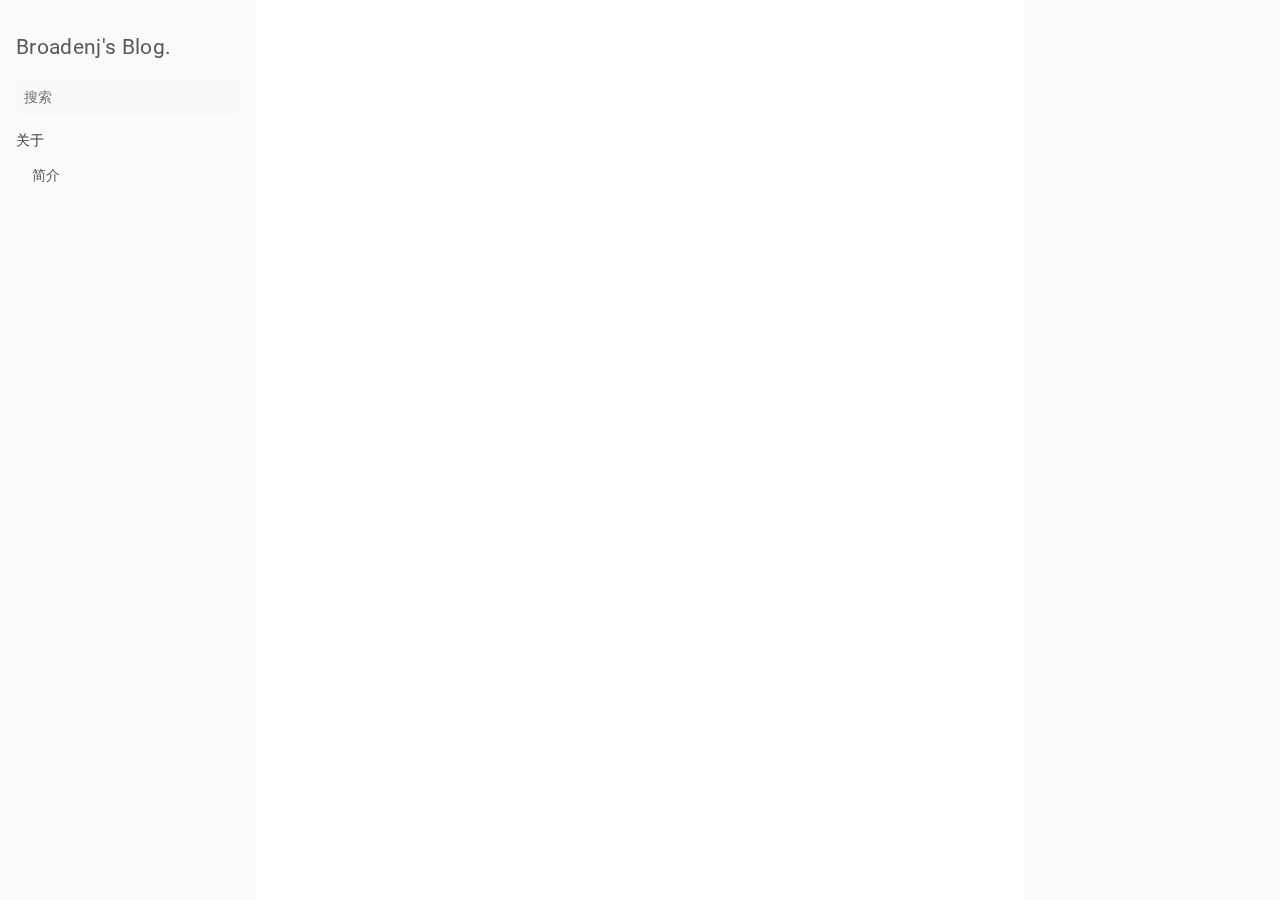
<file: index.html>
<!DOCTYPE html>
<html lang="cn" dir="ltr">
<head>
	<meta name="generator" content="Hugo 0.90.0" />
  <meta charset="UTF-8">
<meta name="viewport" content="width=device-width, initial-scale=1.0">
<meta name="description" content="">
<meta name="theme-color" content="#FFFFFF"><meta property="og:title" content="Broadenj&#39;s Blog." />
<meta property="og:description" content="" />
<meta property="og:type" content="website" />
<meta property="og:url" content="https://broadenj.github.io/" />

<title>Broadenj&#39;s Blog. | Broadenj&#39;s Blog.</title>
<link rel="manifest" href="./manifest.json">
<link rel="icon" href="./favicon.png" type="image/x-icon">
<link rel="stylesheet" href="./book.min.02a000336e14669e9bd560b6c71119d0879f998fb6299820d4f9c93bbc46b116.css" integrity="sha256-AqAAM24UZp6b1WC2xxEZ0IefmY&#43;2KZgg1PnJO7xGsRY=" crossorigin="anonymous">
  <script defer src="./flexsearch.min.js"></script>
  <script defer src="./cn.search.min.26abe7210c4d3086562ec93a508cb23fa2c78a04f73030a35c70213bdc63f5f6.js" integrity="sha256-JqvnIQxNMIZWLsk6UIyyP6LHigT3MDCjXHAhO9xj9fY=" crossorigin="anonymous"></script>
<link rel="alternate" type="application/rss+xml" href="https://broadenj.github.io/index.xml" title="Broadenj's Blog." />
<!--
Made with Book Theme
https://github.com/alex-shpak/hugo-book
-->
  
</head>
<body dir="ltr">
  <input type="checkbox" class="hidden toggle" id="menu-control" />
  <input type="checkbox" class="hidden toggle" id="toc-control" />
  <main class="container flex">
    <aside class="book-menu">
      <div class="book-menu-content">
        
  <nav>
<h2 class="book-brand">
  <a href="./"><span>Broadenj&#39;s Blog.</span>
  </a>
</h2>


<div class="book-search">
  <input type="text" id="book-search-input" placeholder="搜索" aria-label="搜索" maxlength="64" data-hotkeys="s/" />
  <div class="book-search-spinner hidden"></div>
  <ul id="book-search-results"></ul>
</div>











  



  
  <ul>
    
      
        <li>
          
  
  

  
    <span>关于</span>
  

          
  <ul>
    
      
        <li>
          
  
  

  
    <a href="./about/introduction/" class="">简介</a>
  

        </li>
      
    
  </ul>

        </li>
      
    
  </ul>















</nav>




  <script>(function(){var a=document.querySelector("aside .book-menu-content");addEventListener("beforeunload",function(b){localStorage.setItem("menu.scrollTop",a.scrollTop)}),a.scrollTop=localStorage.getItem("menu.scrollTop")})()</script>


 
      </div>
    </aside>

    <div class="book-page">
      <header class="book-header">
        
  <div class="flex align-center justify-between">
  <label for="menu-control">
    <img src="./svg/menu.svg" class="book-icon" alt="Menu" />
  </label>

  <strong>Broadenj&#39;s Blog.</strong>

  <label for="toc-control">
    
    <img src="./svg/toc.svg" class="book-icon" alt="Table of Contents" />
    
  </label>
</div>


  
  <aside class="hidden clearfix">
    
  




  </aside>
  
 
      </header>

      
      
  <article class="markdown"></article>
 
      

      <footer class="book-footer">
        
  <div class="flex flex-wrap justify-between">





</div>

 
        









      </footer>

      
  
 

      <label for="menu-control" class="hidden book-menu-overlay"></label>
    </div>

    
    <aside class="book-toc">
      <div class="book-toc-content">
        
  



 
      </div>
    </aside>
    
  </main>

  
</body>
</html>
</file>
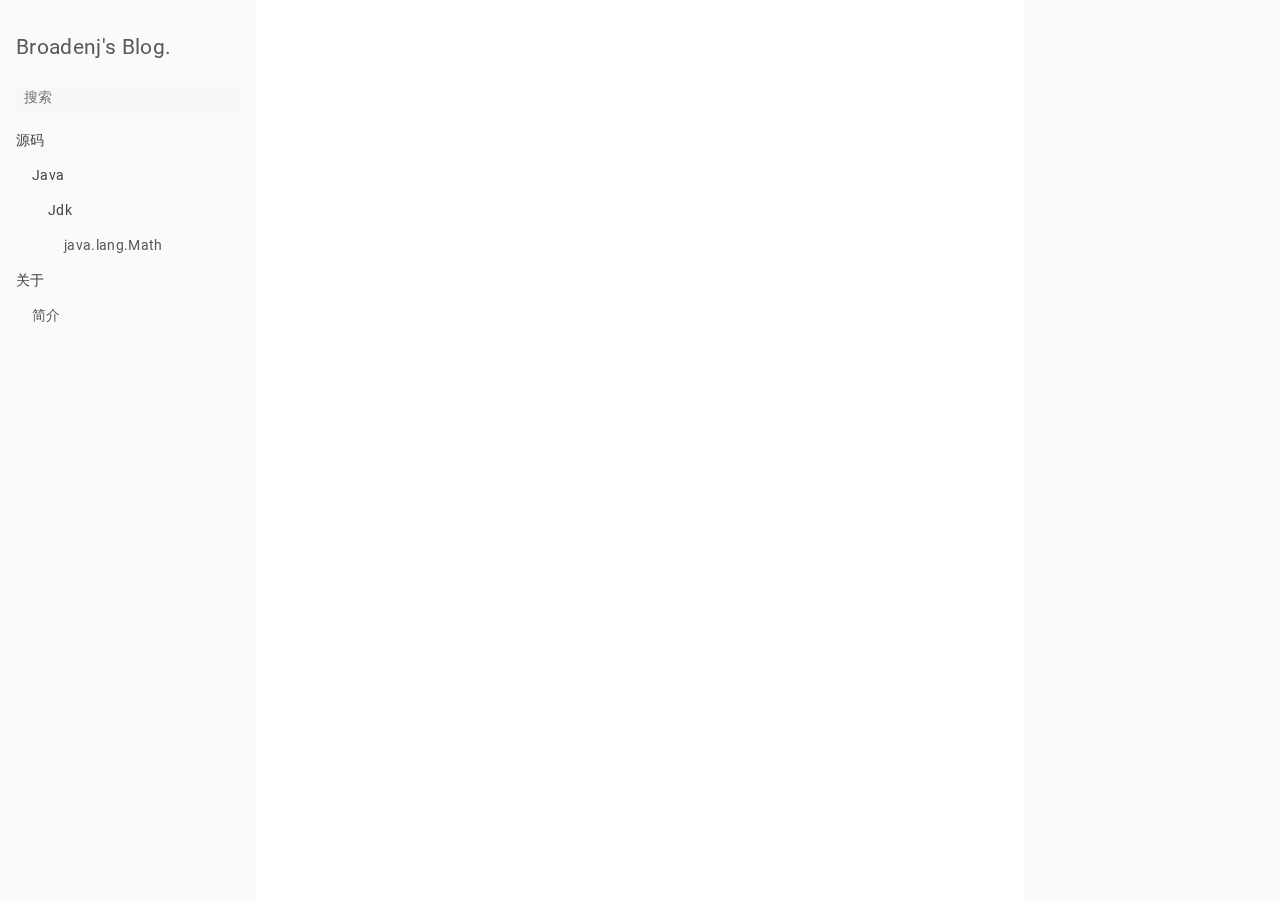
<file: about/index.html>
<!DOCTYPE html>
<html lang="cn" dir="ltr">
<head>
  <meta charset="UTF-8">
<meta name="viewport" content="width=device-width, initial-scale=1.0">
<meta name="description" content="">
<meta name="theme-color" content="#FFFFFF"><meta property="og:title" content="关于" />
<meta property="og:description" content="" />
<meta property="og:type" content="website" />
<meta property="og:url" content="https://broadenj.github.io/about/" />

<title>关于 | Broadenj&#39;s Blog.</title>
<link rel="manifest" href="../manifest.json">
<link rel="icon" href="../favicon.png" type="image/x-icon">
<link rel="stylesheet" href="../book.min.02a000336e14669e9bd560b6c71119d0879f998fb6299820d4f9c93bbc46b116.css" integrity="sha256-AqAAM24UZp6b1WC2xxEZ0IefmY&#43;2KZgg1PnJO7xGsRY=" crossorigin="anonymous">
  <script defer src="../flexsearch.min.js"></script>
  <script defer src="../cn.search.min.11ac73bfee61e776568fea0f0f67861167bb16ba1603fa6e4a3cca381dc98852.js" integrity="sha256-Eaxzv&#43;5h53ZWj&#43;oPD2eGEWe7FroWA/puSjzKOB3JiFI=" crossorigin="anonymous"></script>
<link rel="alternate" type="application/rss+xml" href="https://broadenj.github.io/about/index.xml" title="Broadenj's Blog." />
<!--
Made with Book Theme
https://github.com/alex-shpak/hugo-book
-->
  
</head>
<body dir="ltr">
  <input type="checkbox" class="hidden toggle" id="menu-control" />
  <input type="checkbox" class="hidden toggle" id="toc-control" />
  <main class="container flex">
    <aside class="book-menu">
      <div class="book-menu-content">
        
  <nav>
<h2 class="book-brand">
  <a href="../"><span>Broadenj&#39;s Blog.</span>
  </a>
</h2>


<div class="book-search">
  <input type="text" id="book-search-input" placeholder="搜索" aria-label="搜索" maxlength="64" data-hotkeys="s/" />
  <div class="book-search-spinner hidden"></div>
  <ul id="book-search-results"></ul>
</div>











  



  
  <ul>
    
      
        <li>
          
  
  

  
    <span>源码</span>
  

          
  <ul>
    
      
        <li>
          
  
  

  
    <span>Java</span>
  

          
  <ul>
    
      
        <li>
          
  
  

  
    <span>Jdk</span>
  

          
  <ul>
    
      
        <li>
          
  
  

  
    <a href="../src/java/jdk/Math/" class="">java.lang.Math</a>
  

        </li>
      
    
  </ul>

        </li>
      
    
  </ul>

        </li>
      
    
  </ul>

        </li>
      
    
      
        <li>
          
  
  

  
    <span>关于</span>
  

          
  <ul>
    
      
        <li>
          
  
  

  
    <a href="../about/introduction/" class="">简介</a>
  

        </li>
      
    
  </ul>

        </li>
      
    
  </ul>















</nav>




  <script>(function(){var a=document.querySelector("aside .book-menu-content");addEventListener("beforeunload",function(b){localStorage.setItem("menu.scrollTop",a.scrollTop)}),a.scrollTop=localStorage.getItem("menu.scrollTop")})()</script>


 
      </div>
    </aside>

    <div class="book-page">
      <header class="book-header">
        
  <div class="flex align-center justify-between">
  <label for="menu-control">
    <img src="../svg/menu.svg" class="book-icon" alt="Menu" />
  </label>

  <strong>关于</strong>

  <label for="toc-control">
    
    <img src="../svg/toc.svg" class="book-icon" alt="Table of Contents" />
    
  </label>
</div>


  
  <aside class="hidden clearfix">
    
  
<nav id="TableOfContents"></nav>



  </aside>
  
 
      </header>

      
      
  <article class="markdown"></article>
 
      

      <footer class="book-footer">
        
  <div class="flex flex-wrap justify-between">





</div>

 
        









      </footer>

      
  
 

      <label for="menu-control" class="hidden book-menu-overlay"></label>
    </div>

    
    <aside class="book-toc">
      <div class="book-toc-content">
        
  
<nav id="TableOfContents"></nav>


 
      </div>
    </aside>
    
  </main>

  
</body>
</html>
</file>
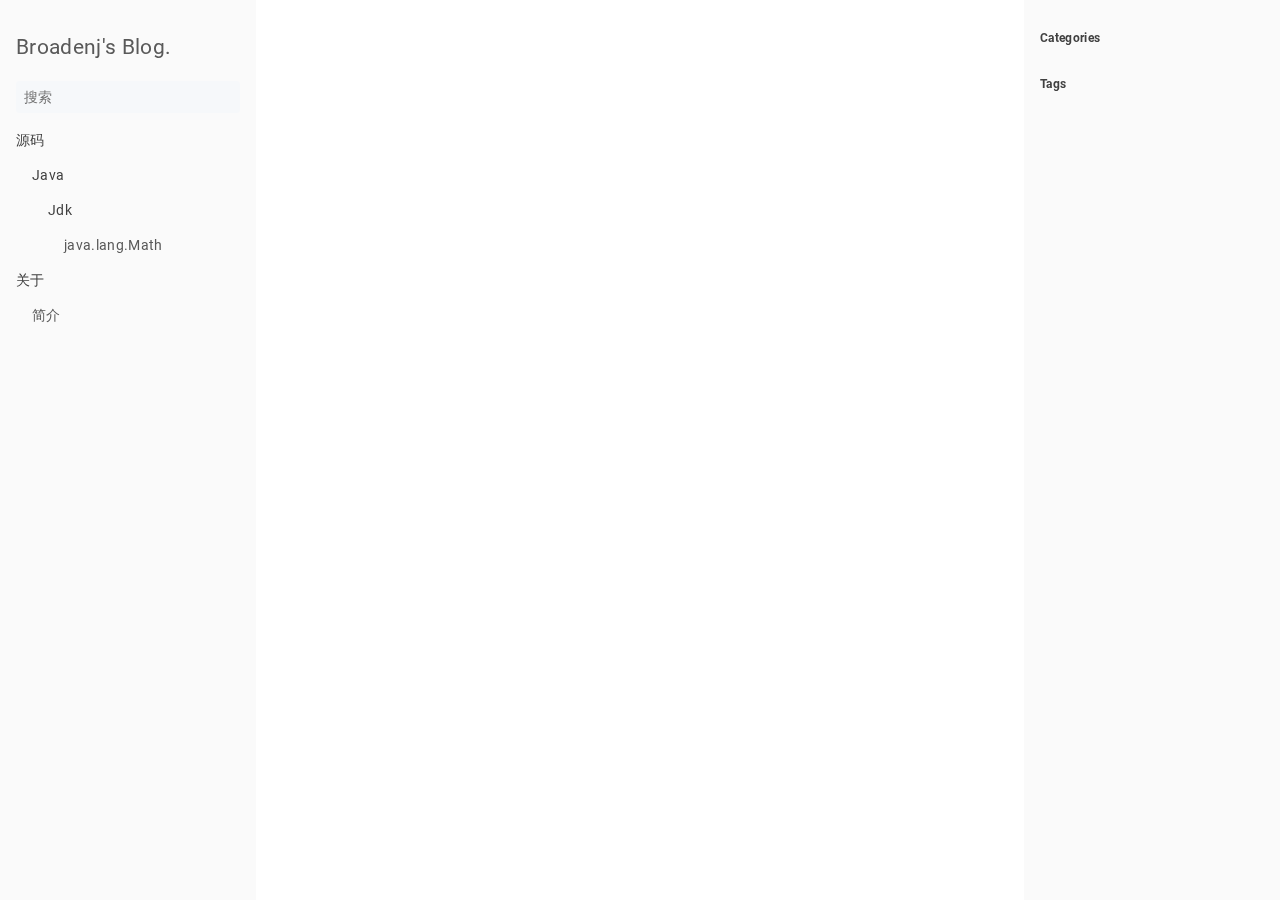
<file: categories/index.html>
<!DOCTYPE html>
<html lang="cn" dir="ltr">
<head>
  <meta charset="UTF-8">
<meta name="viewport" content="width=device-width, initial-scale=1.0">
<meta name="description" content="">
<meta name="theme-color" content="#FFFFFF"><meta property="og:title" content="Categories" />
<meta property="og:description" content="" />
<meta property="og:type" content="website" />
<meta property="og:url" content="https://broadenj.github.io/categories/" />

<title>Categories | Broadenj&#39;s Blog.</title>
<link rel="manifest" href="../manifest.json">
<link rel="icon" href="../favicon.png" type="image/x-icon">
<link rel="stylesheet" href="../book.min.02a000336e14669e9bd560b6c71119d0879f998fb6299820d4f9c93bbc46b116.css" integrity="sha256-AqAAM24UZp6b1WC2xxEZ0IefmY&#43;2KZgg1PnJO7xGsRY=" crossorigin="anonymous">
  <script defer src="../flexsearch.min.js"></script>
  <script defer src="../cn.search.min.11ac73bfee61e776568fea0f0f67861167bb16ba1603fa6e4a3cca381dc98852.js" integrity="sha256-Eaxzv&#43;5h53ZWj&#43;oPD2eGEWe7FroWA/puSjzKOB3JiFI=" crossorigin="anonymous"></script>
<link rel="alternate" type="application/rss+xml" href="https://broadenj.github.io/categories/index.xml" title="Broadenj's Blog." />
<!--
Made with Book Theme
https://github.com/alex-shpak/hugo-book
-->
  
</head>
<body dir="ltr">
  <input type="checkbox" class="hidden toggle" id="menu-control" />
  <input type="checkbox" class="hidden toggle" id="toc-control" />
  <main class="container flex">
    <aside class="book-menu">
      <div class="book-menu-content">
        
  <nav>
<h2 class="book-brand">
  <a href="../"><span>Broadenj&#39;s Blog.</span>
  </a>
</h2>


<div class="book-search">
  <input type="text" id="book-search-input" placeholder="搜索" aria-label="搜索" maxlength="64" data-hotkeys="s/" />
  <div class="book-search-spinner hidden"></div>
  <ul id="book-search-results"></ul>
</div>











  



  
  <ul>
    
      
        <li>
          
  
  

  
    <span>源码</span>
  

          
  <ul>
    
      
        <li>
          
  
  

  
    <span>Java</span>
  

          
  <ul>
    
      
        <li>
          
  
  

  
    <span>Jdk</span>
  

          
  <ul>
    
      
        <li>
          
  
  

  
    <a href="../src/java/jdk/Math/" class="">java.lang.Math</a>
  

        </li>
      
    
  </ul>

        </li>
      
    
  </ul>

        </li>
      
    
  </ul>

        </li>
      
    
      
        <li>
          
  
  

  
    <span>关于</span>
  

          
  <ul>
    
      
        <li>
          
  
  

  
    <a href="../about/introduction/" class="">简介</a>
  

        </li>
      
    
  </ul>

        </li>
      
    
  </ul>















</nav>




  <script>(function(){var a=document.querySelector("aside .book-menu-content");addEventListener("beforeunload",function(b){localStorage.setItem("menu.scrollTop",a.scrollTop)}),a.scrollTop=localStorage.getItem("menu.scrollTop")})()</script>


 
      </div>
    </aside>

    <div class="book-page">
      <header class="book-header">
        
  <div class="flex align-center justify-between">
  <label for="menu-control">
    <img src="../svg/menu.svg" class="book-icon" alt="Menu" />
  </label>

  <strong>Categories</strong>

  <label for="toc-control">
    
    <img src="../svg/toc.svg" class="book-icon" alt="Table of Contents" />
    
  </label>
</div>


  
  <aside class="hidden clearfix">
    
  <nav>
  <ul>
  
    
    <li class="book-section-flat">
      <strong>Categories</strong>
      <ul>
      
      </ul>
    </li>
    
  
    
    <li class="book-section-flat">
      <strong>Tags</strong>
      <ul>
      
      </ul>
    </li>
    
  
  </ul>
</nav>


  </aside>
  
 
      </header>

      
      
  

  
 
      

      <footer class="book-footer">
        
  <div class="flex flex-wrap justify-between">





</div>

 
        









      </footer>

      
  
 

      <label for="menu-control" class="hidden book-menu-overlay"></label>
    </div>

    
    <aside class="book-toc">
      <div class="book-toc-content">
        
  <nav>
  <ul>
  
    
    <li class="book-section-flat">
      <strong>Categories</strong>
      <ul>
      
      </ul>
    </li>
    
  
    
    <li class="book-section-flat">
      <strong>Tags</strong>
      <ul>
      
      </ul>
    </li>
    
  
  </ul>
</nav>

 
      </div>
    </aside>
    
  </main>

  
</body>
</html>
</file>
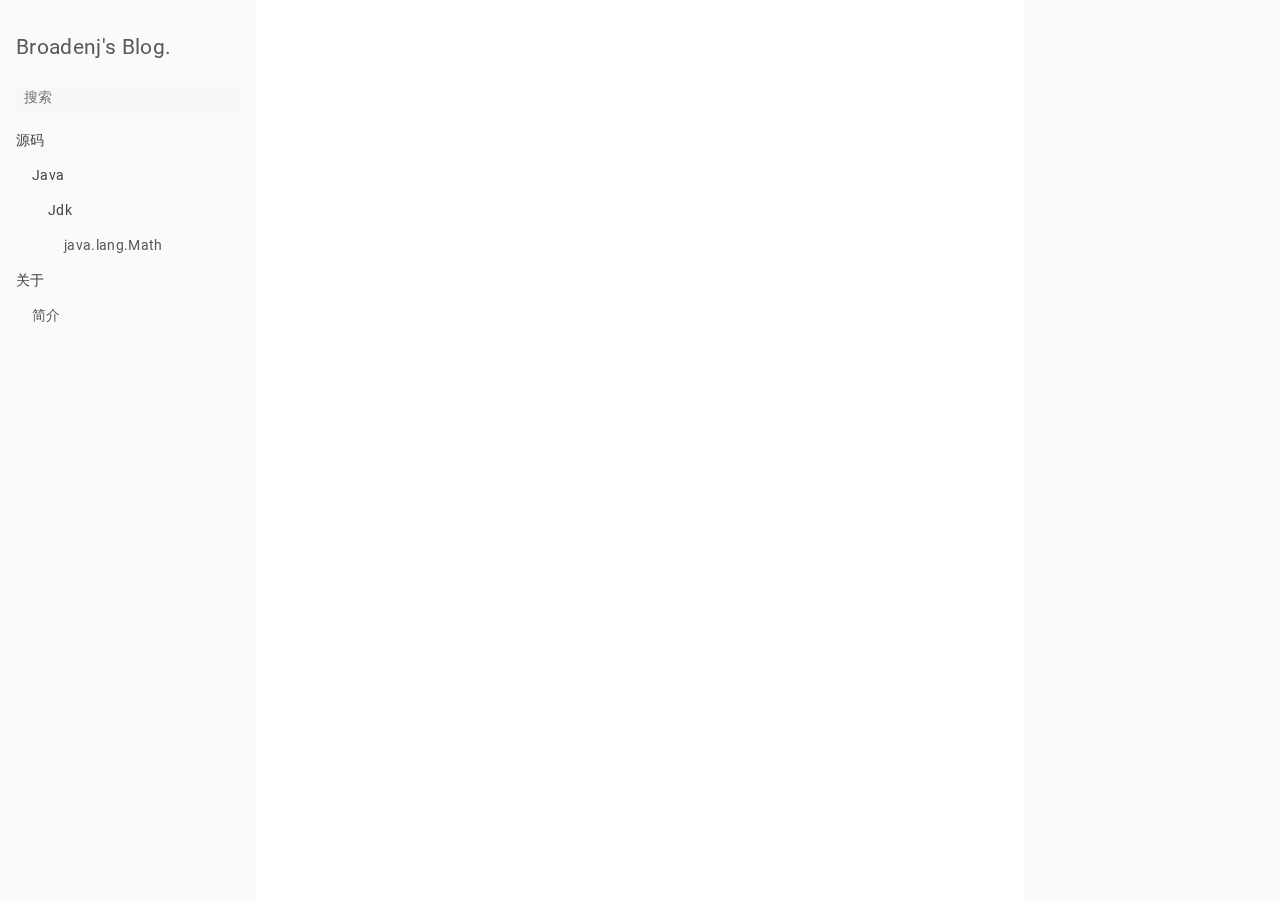
<file: src/index.html>
<!DOCTYPE html>
<html lang="cn" dir="ltr">
<head>
  <meta charset="UTF-8">
<meta name="viewport" content="width=device-width, initial-scale=1.0">
<meta name="description" content="">
<meta name="theme-color" content="#FFFFFF"><meta property="og:title" content="源码" />
<meta property="og:description" content="" />
<meta property="og:type" content="website" />
<meta property="og:url" content="https://broadenj.github.io/src/" />

<title>源码 | Broadenj&#39;s Blog.</title>
<link rel="manifest" href="../manifest.json">
<link rel="icon" href="../favicon.png" type="image/x-icon">
<link rel="stylesheet" href="../book.min.02a000336e14669e9bd560b6c71119d0879f998fb6299820d4f9c93bbc46b116.css" integrity="sha256-AqAAM24UZp6b1WC2xxEZ0IefmY&#43;2KZgg1PnJO7xGsRY=" crossorigin="anonymous">
  <script defer src="../flexsearch.min.js"></script>
  <script defer src="../cn.search.min.11ac73bfee61e776568fea0f0f67861167bb16ba1603fa6e4a3cca381dc98852.js" integrity="sha256-Eaxzv&#43;5h53ZWj&#43;oPD2eGEWe7FroWA/puSjzKOB3JiFI=" crossorigin="anonymous"></script>
<link rel="alternate" type="application/rss+xml" href="https://broadenj.github.io/src/index.xml" title="Broadenj's Blog." />
<!--
Made with Book Theme
https://github.com/alex-shpak/hugo-book
-->
  
</head>
<body dir="ltr">
  <input type="checkbox" class="hidden toggle" id="menu-control" />
  <input type="checkbox" class="hidden toggle" id="toc-control" />
  <main class="container flex">
    <aside class="book-menu">
      <div class="book-menu-content">
        
  <nav>
<h2 class="book-brand">
  <a href="../"><span>Broadenj&#39;s Blog.</span>
  </a>
</h2>


<div class="book-search">
  <input type="text" id="book-search-input" placeholder="搜索" aria-label="搜索" maxlength="64" data-hotkeys="s/" />
  <div class="book-search-spinner hidden"></div>
  <ul id="book-search-results"></ul>
</div>











  



  
  <ul>
    
      
        <li>
          
  
  

  
    <span>源码</span>
  

          
  <ul>
    
      
        <li>
          
  
  

  
    <span>Java</span>
  

          
  <ul>
    
      
        <li>
          
  
  

  
    <span>Jdk</span>
  

          
  <ul>
    
      
        <li>
          
  
  

  
    <a href="../src/java/jdk/Math/" class="">java.lang.Math</a>
  

        </li>
      
    
  </ul>

        </li>
      
    
  </ul>

        </li>
      
    
  </ul>

        </li>
      
    
      
        <li>
          
  
  

  
    <span>关于</span>
  

          
  <ul>
    
      
        <li>
          
  
  

  
    <a href="../about/introduction/" class="">简介</a>
  

        </li>
      
    
  </ul>

        </li>
      
    
  </ul>















</nav>




  <script>(function(){var a=document.querySelector("aside .book-menu-content");addEventListener("beforeunload",function(b){localStorage.setItem("menu.scrollTop",a.scrollTop)}),a.scrollTop=localStorage.getItem("menu.scrollTop")})()</script>


 
      </div>
    </aside>

    <div class="book-page">
      <header class="book-header">
        
  <div class="flex align-center justify-between">
  <label for="menu-control">
    <img src="../svg/menu.svg" class="book-icon" alt="Menu" />
  </label>

  <strong>源码</strong>

  <label for="toc-control">
    
    <img src="../svg/toc.svg" class="book-icon" alt="Table of Contents" />
    
  </label>
</div>


  
  <aside class="hidden clearfix">
    
  
<nav id="TableOfContents"></nav>



  </aside>
  
 
      </header>

      
      
  <article class="markdown"></article>
 
      

      <footer class="book-footer">
        
  <div class="flex flex-wrap justify-between">





</div>

 
        









      </footer>

      
  
 

      <label for="menu-control" class="hidden book-menu-overlay"></label>
    </div>

    
    <aside class="book-toc">
      <div class="book-toc-content">
        
  
<nav id="TableOfContents"></nav>


 
      </div>
    </aside>
    
  </main>

  
</body>
</html>
</file>
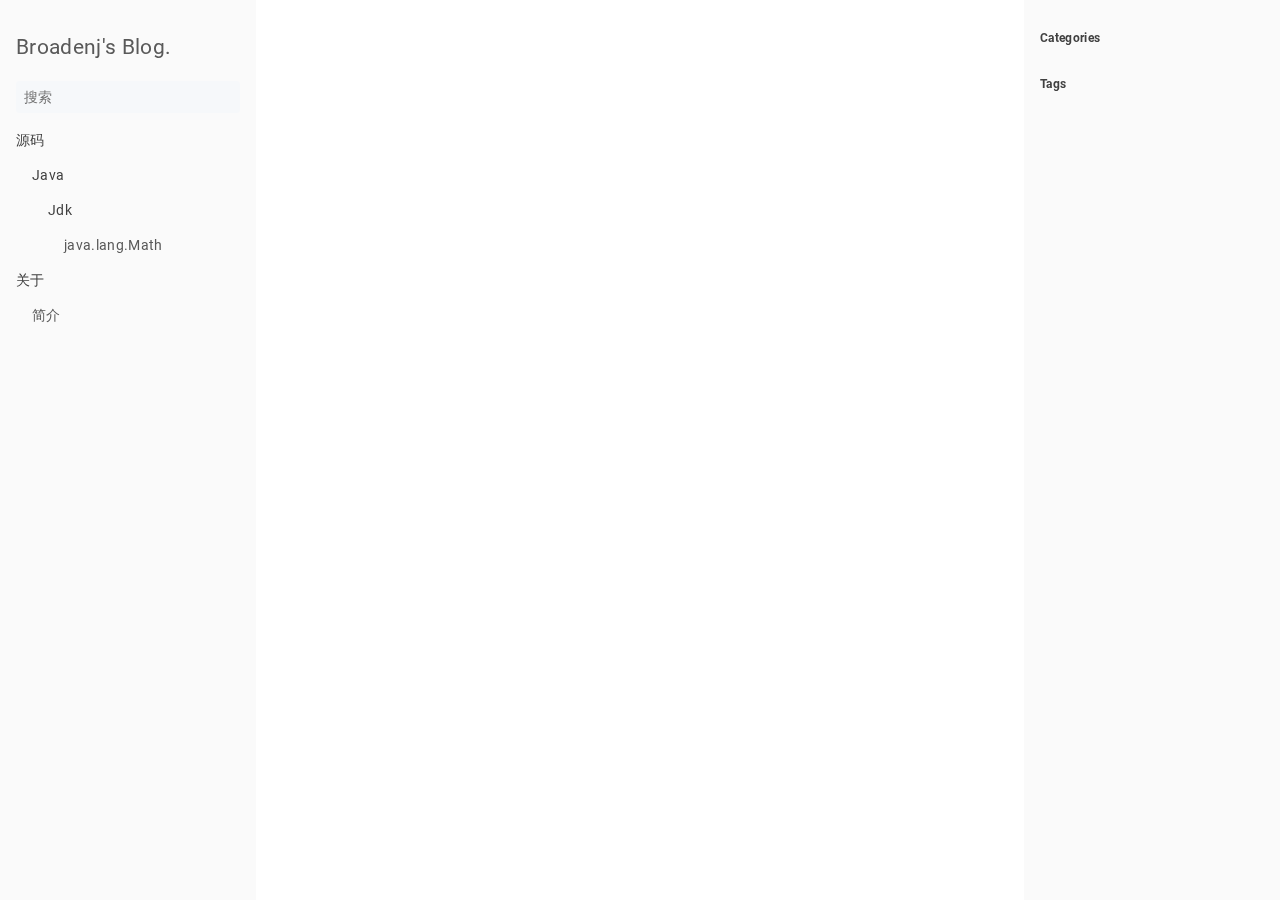
<file: tags/index.html>
<!DOCTYPE html>
<html lang="cn" dir="ltr">
<head>
  <meta charset="UTF-8">
<meta name="viewport" content="width=device-width, initial-scale=1.0">
<meta name="description" content="">
<meta name="theme-color" content="#FFFFFF"><meta property="og:title" content="Tags" />
<meta property="og:description" content="" />
<meta property="og:type" content="website" />
<meta property="og:url" content="https://broadenj.github.io/tags/" />

<title>Tags | Broadenj&#39;s Blog.</title>
<link rel="manifest" href="../manifest.json">
<link rel="icon" href="../favicon.png" type="image/x-icon">
<link rel="stylesheet" href="../book.min.02a000336e14669e9bd560b6c71119d0879f998fb6299820d4f9c93bbc46b116.css" integrity="sha256-AqAAM24UZp6b1WC2xxEZ0IefmY&#43;2KZgg1PnJO7xGsRY=" crossorigin="anonymous">
  <script defer src="../flexsearch.min.js"></script>
  <script defer src="../cn.search.min.11ac73bfee61e776568fea0f0f67861167bb16ba1603fa6e4a3cca381dc98852.js" integrity="sha256-Eaxzv&#43;5h53ZWj&#43;oPD2eGEWe7FroWA/puSjzKOB3JiFI=" crossorigin="anonymous"></script>
<link rel="alternate" type="application/rss+xml" href="https://broadenj.github.io/tags/index.xml" title="Broadenj's Blog." />
<!--
Made with Book Theme
https://github.com/alex-shpak/hugo-book
-->
  
</head>
<body dir="ltr">
  <input type="checkbox" class="hidden toggle" id="menu-control" />
  <input type="checkbox" class="hidden toggle" id="toc-control" />
  <main class="container flex">
    <aside class="book-menu">
      <div class="book-menu-content">
        
  <nav>
<h2 class="book-brand">
  <a href="../"><span>Broadenj&#39;s Blog.</span>
  </a>
</h2>


<div class="book-search">
  <input type="text" id="book-search-input" placeholder="搜索" aria-label="搜索" maxlength="64" data-hotkeys="s/" />
  <div class="book-search-spinner hidden"></div>
  <ul id="book-search-results"></ul>
</div>











  



  
  <ul>
    
      
        <li>
          
  
  

  
    <span>源码</span>
  

          
  <ul>
    
      
        <li>
          
  
  

  
    <span>Java</span>
  

          
  <ul>
    
      
        <li>
          
  
  

  
    <span>Jdk</span>
  

          
  <ul>
    
      
        <li>
          
  
  

  
    <a href="../src/java/jdk/Math/" class="">java.lang.Math</a>
  

        </li>
      
    
  </ul>

        </li>
      
    
  </ul>

        </li>
      
    
  </ul>

        </li>
      
    
      
        <li>
          
  
  

  
    <span>关于</span>
  

          
  <ul>
    
      
        <li>
          
  
  

  
    <a href="../about/introduction/" class="">简介</a>
  

        </li>
      
    
  </ul>

        </li>
      
    
  </ul>















</nav>




  <script>(function(){var a=document.querySelector("aside .book-menu-content");addEventListener("beforeunload",function(b){localStorage.setItem("menu.scrollTop",a.scrollTop)}),a.scrollTop=localStorage.getItem("menu.scrollTop")})()</script>


 
      </div>
    </aside>

    <div class="book-page">
      <header class="book-header">
        
  <div class="flex align-center justify-between">
  <label for="menu-control">
    <img src="../svg/menu.svg" class="book-icon" alt="Menu" />
  </label>

  <strong>Tags</strong>

  <label for="toc-control">
    
    <img src="../svg/toc.svg" class="book-icon" alt="Table of Contents" />
    
  </label>
</div>


  
  <aside class="hidden clearfix">
    
  <nav>
  <ul>
  
    
    <li class="book-section-flat">
      <strong>Categories</strong>
      <ul>
      
      </ul>
    </li>
    
  
    
    <li class="book-section-flat">
      <strong>Tags</strong>
      <ul>
      
      </ul>
    </li>
    
  
  </ul>
</nav>


  </aside>
  
 
      </header>

      
      
  

  
 
      

      <footer class="book-footer">
        
  <div class="flex flex-wrap justify-between">





</div>

 
        









      </footer>

      
  
 

      <label for="menu-control" class="hidden book-menu-overlay"></label>
    </div>

    
    <aside class="book-toc">
      <div class="book-toc-content">
        
  <nav>
  <ul>
  
    
    <li class="book-section-flat">
      <strong>Categories</strong>
      <ul>
      
      </ul>
    </li>
    
  
    
    <li class="book-section-flat">
      <strong>Tags</strong>
      <ul>
      
      </ul>
    </li>
    
  
  </ul>
</nav>

 
      </div>
    </aside>
    
  </main>

  
</body>
</html>
</file>
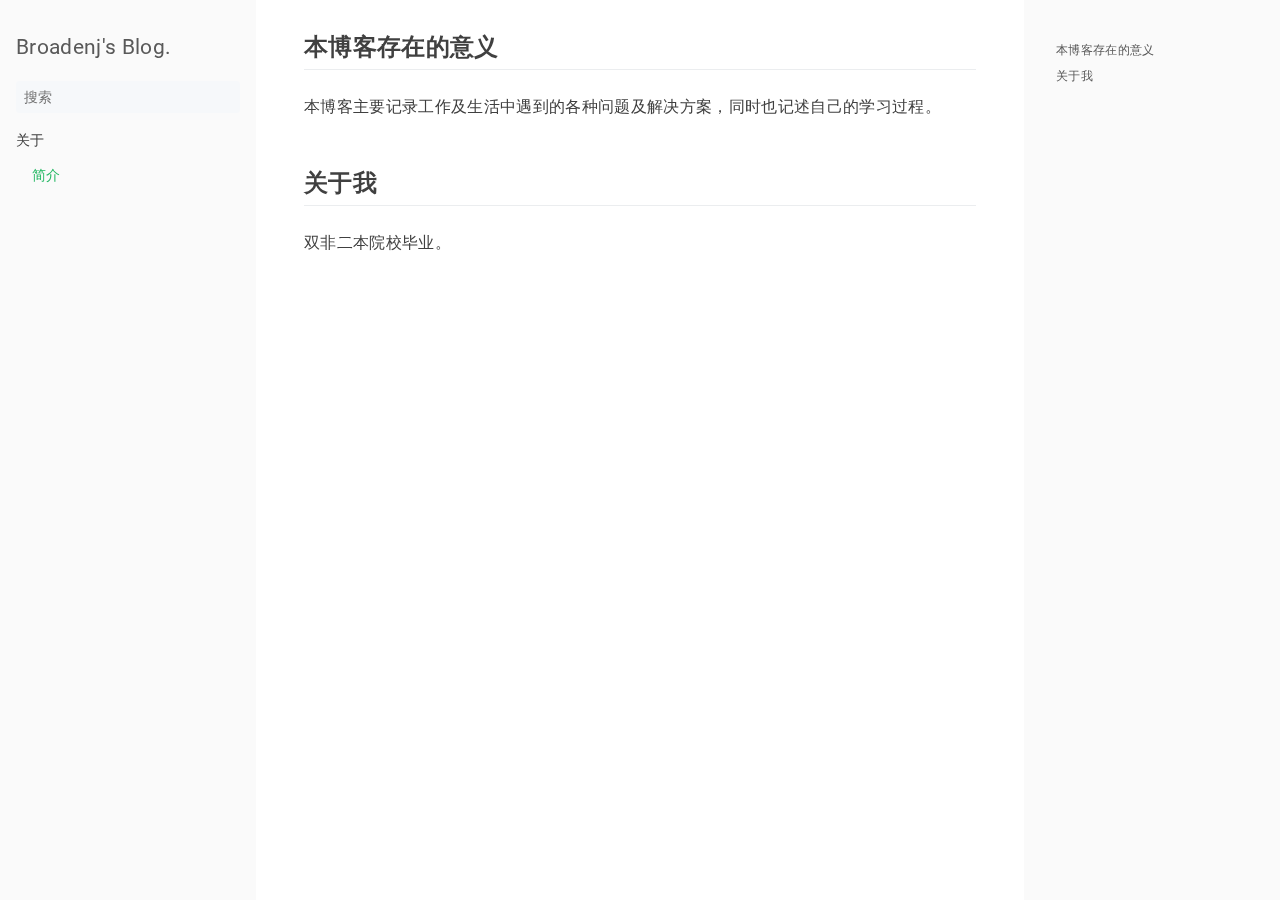
<file: about/introduction/index.html>
<!DOCTYPE html>
<html lang="cn" dir="ltr">
<head>
  <meta charset="UTF-8">
<meta name="viewport" content="width=device-width, initial-scale=1.0">
<meta name="description" content="#本博客存在的意义 本博客主要记录工作及生活中遇到的各种问题及解决方案，同时也记述自己的学习过程。
#关于我 双非二本院校毕业。">
<meta name="theme-color" content="#FFFFFF"><meta property="og:title" content="简介" />
<meta property="og:description" content="#本博客存在的意义 本博客主要记录工作及生活中遇到的各种问题及解决方案，同时也记述自己的学习过程。
#关于我 双非二本院校毕业。" />
<meta property="og:type" content="article" />
<meta property="og:url" content="https://broadenj.github.io/about/introduction/" /><meta property="article:section" content="about" />
<meta property="article:published_time" content="2021-12-14T10:46:06+08:00" />
<meta property="article:modified_time" content="2021-12-14T11:56:08+08:00" />

<title>简介 | Broadenj&#39;s Blog.</title>
<link rel="manifest" href="../../manifest.json">
<link rel="icon" href="../../favicon.png" type="image/x-icon">
<link rel="stylesheet" href="../../book.min.02a000336e14669e9bd560b6c71119d0879f998fb6299820d4f9c93bbc46b116.css" integrity="sha256-AqAAM24UZp6b1WC2xxEZ0IefmY&#43;2KZgg1PnJO7xGsRY=" crossorigin="anonymous">
  <script defer src="../../flexsearch.min.js"></script>
  <script defer src="../../cn.search.min.26abe7210c4d3086562ec93a508cb23fa2c78a04f73030a35c70213bdc63f5f6.js" integrity="sha256-JqvnIQxNMIZWLsk6UIyyP6LHigT3MDCjXHAhO9xj9fY=" crossorigin="anonymous"></script>
<!--
Made with Book Theme
https://github.com/alex-shpak/hugo-book
-->
  
</head>
<body dir="ltr">
  <input type="checkbox" class="hidden toggle" id="menu-control" />
  <input type="checkbox" class="hidden toggle" id="toc-control" />
  <main class="container flex">
    <aside class="book-menu">
      <div class="book-menu-content">
        
  <nav>
<h2 class="book-brand">
  <a href="../../"><span>Broadenj&#39;s Blog.</span>
  </a>
</h2>


<div class="book-search">
  <input type="text" id="book-search-input" placeholder="搜索" aria-label="搜索" maxlength="64" data-hotkeys="s/" />
  <div class="book-search-spinner hidden"></div>
  <ul id="book-search-results"></ul>
</div>











  



  
  <ul>
    
      
        <li>
          
  
  

  
    <span>关于</span>
  

          
  <ul>
    
      
        <li>
          
  
  

  
    <a href="../../about/introduction/" class=" active">简介</a>
  

        </li>
      
    
  </ul>

        </li>
      
    
  </ul>















</nav>




  <script>(function(){var a=document.querySelector("aside .book-menu-content");addEventListener("beforeunload",function(b){localStorage.setItem("menu.scrollTop",a.scrollTop)}),a.scrollTop=localStorage.getItem("menu.scrollTop")})()</script>


 
      </div>
    </aside>

    <div class="book-page">
      <header class="book-header">
        
  <div class="flex align-center justify-between">
  <label for="menu-control">
    <img src="../../svg/menu.svg" class="book-icon" alt="Menu" />
  </label>

  <strong>简介</strong>

  <label for="toc-control">
    
    <img src="../../svg/toc.svg" class="book-icon" alt="Table of Contents" />
    
  </label>
</div>


  
  <aside class="hidden clearfix">
    
  
<nav id="TableOfContents">
  <ul>
    <li>
      <ul>
        <li><a href="#本博客存在的意义">本博客存在的意义</a></li>
        <li><a href="#关于我">关于我</a></li>
      </ul>
    </li>
  </ul>
</nav>



  </aside>
  
 
      </header>

      
      
  <article class="markdown"><h2 id="本博客存在的意义"><a class="anchor" href="#%e6%9c%ac%e5%8d%9a%e5%ae%a2%e5%ad%98%e5%9c%a8%e7%9a%84%e6%84%8f%e4%b9%89">#</a>本博客存在的意义</h2>
<p>本博客主要记录工作及生活中遇到的各种问题及解决方案，同时也记述自己的学习过程。</p>
<h2 id="关于我"><a class="anchor" href="#%e5%85%b3%e4%ba%8e%e6%88%91">#</a>关于我</h2>
<p>双非二本院校毕业。</p>
</article>
 
      

      <footer class="book-footer">
        
  <div class="flex flex-wrap justify-between">





</div>

 
        









      </footer>

      
  
 

      <label for="menu-control" class="hidden book-menu-overlay"></label>
    </div>

    
    <aside class="book-toc">
      <div class="book-toc-content">
        
  
<nav id="TableOfContents">
  <ul>
    <li>
      <ul>
        <li><a href="#本博客存在的意义">本博客存在的意义</a></li>
        <li><a href="#关于我">关于我</a></li>
      </ul>
    </li>
  </ul>
</nav>


 
      </div>
    </aside>
    
  </main>

  
</body>
</html>
</file>
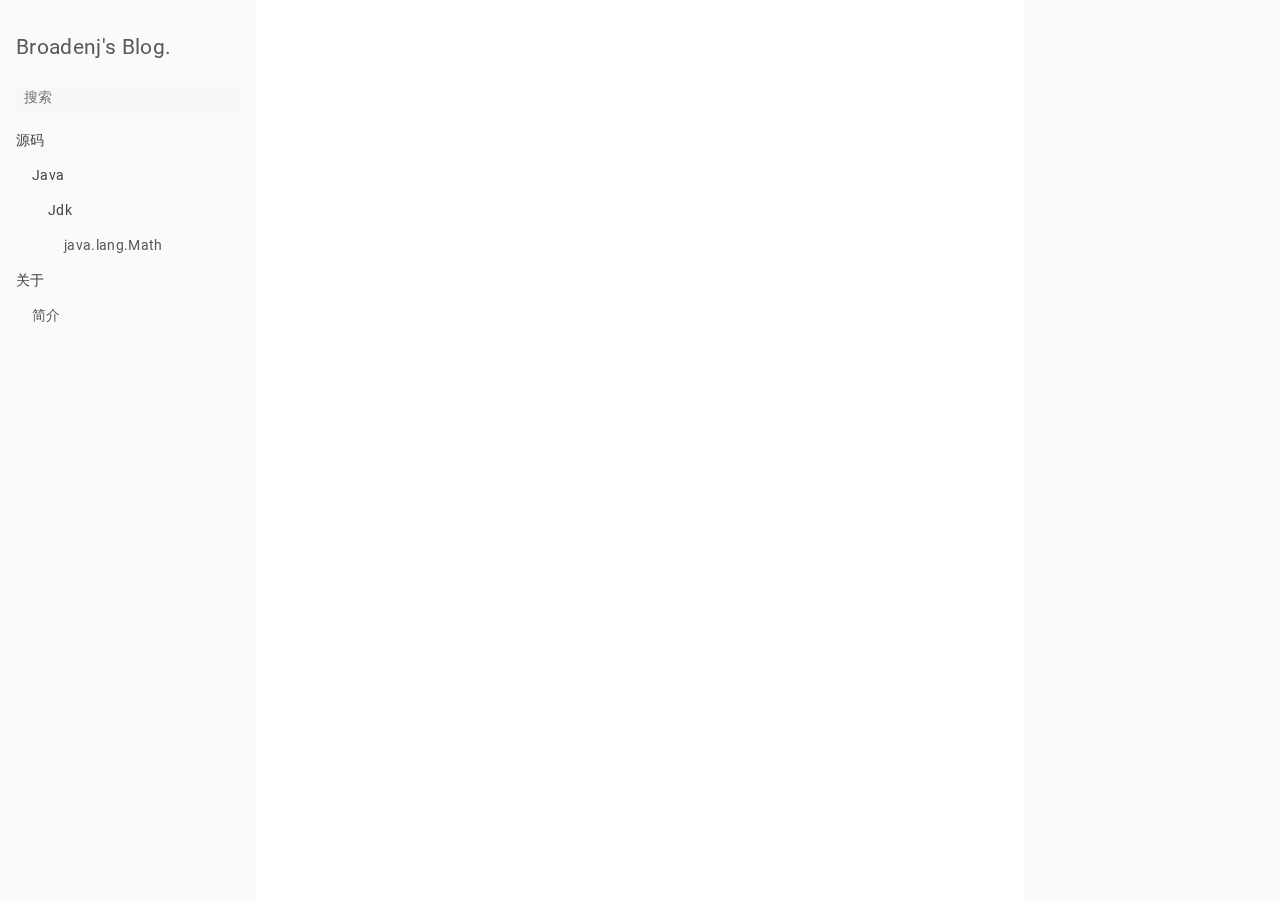
<file: src/java/index.html>
<!DOCTYPE html>
<html lang="cn" dir="ltr">
<head>
  <meta charset="UTF-8">
<meta name="viewport" content="width=device-width, initial-scale=1.0">
<meta name="description" content="">
<meta name="theme-color" content="#FFFFFF"><meta property="og:title" content="Java" />
<meta property="og:description" content="" />
<meta property="og:type" content="website" />
<meta property="og:url" content="https://broadenj.github.io/src/java/" />

<title>Java | Broadenj&#39;s Blog.</title>
<link rel="manifest" href="../../manifest.json">
<link rel="icon" href="../../favicon.png" type="image/x-icon">
<link rel="stylesheet" href="../../book.min.02a000336e14669e9bd560b6c71119d0879f998fb6299820d4f9c93bbc46b116.css" integrity="sha256-AqAAM24UZp6b1WC2xxEZ0IefmY&#43;2KZgg1PnJO7xGsRY=" crossorigin="anonymous">
  <script defer src="../../flexsearch.min.js"></script>
  <script defer src="../../cn.search.min.11ac73bfee61e776568fea0f0f67861167bb16ba1603fa6e4a3cca381dc98852.js" integrity="sha256-Eaxzv&#43;5h53ZWj&#43;oPD2eGEWe7FroWA/puSjzKOB3JiFI=" crossorigin="anonymous"></script>
<link rel="alternate" type="application/rss+xml" href="https://broadenj.github.io/src/java/index.xml" title="Broadenj's Blog." />
<!--
Made with Book Theme
https://github.com/alex-shpak/hugo-book
-->
  
</head>
<body dir="ltr">
  <input type="checkbox" class="hidden toggle" id="menu-control" />
  <input type="checkbox" class="hidden toggle" id="toc-control" />
  <main class="container flex">
    <aside class="book-menu">
      <div class="book-menu-content">
        
  <nav>
<h2 class="book-brand">
  <a href="../../"><span>Broadenj&#39;s Blog.</span>
  </a>
</h2>


<div class="book-search">
  <input type="text" id="book-search-input" placeholder="搜索" aria-label="搜索" maxlength="64" data-hotkeys="s/" />
  <div class="book-search-spinner hidden"></div>
  <ul id="book-search-results"></ul>
</div>











  



  
  <ul>
    
      
        <li>
          
  
  

  
    <span>源码</span>
  

          
  <ul>
    
      
        <li>
          
  
  

  
    <span>Java</span>
  

          
  <ul>
    
      
        <li>
          
  
  

  
    <span>Jdk</span>
  

          
  <ul>
    
      
        <li>
          
  
  

  
    <a href="../../src/java/jdk/Math/" class="">java.lang.Math</a>
  

        </li>
      
    
  </ul>

        </li>
      
    
  </ul>

        </li>
      
    
  </ul>

        </li>
      
    
      
        <li>
          
  
  

  
    <span>关于</span>
  

          
  <ul>
    
      
        <li>
          
  
  

  
    <a href="../../about/introduction/" class="">简介</a>
  

        </li>
      
    
  </ul>

        </li>
      
    
  </ul>















</nav>




  <script>(function(){var a=document.querySelector("aside .book-menu-content");addEventListener("beforeunload",function(b){localStorage.setItem("menu.scrollTop",a.scrollTop)}),a.scrollTop=localStorage.getItem("menu.scrollTop")})()</script>


 
      </div>
    </aside>

    <div class="book-page">
      <header class="book-header">
        
  <div class="flex align-center justify-between">
  <label for="menu-control">
    <img src="../../svg/menu.svg" class="book-icon" alt="Menu" />
  </label>

  <strong>Java</strong>

  <label for="toc-control">
    
    <img src="../../svg/toc.svg" class="book-icon" alt="Table of Contents" />
    
  </label>
</div>


  
  <aside class="hidden clearfix">
    
  
<nav id="TableOfContents"></nav>



  </aside>
  
 
      </header>

      
      
  <article class="markdown"></article>
 
      

      <footer class="book-footer">
        
  <div class="flex flex-wrap justify-between">





</div>

 
        









      </footer>

      
  
 

      <label for="menu-control" class="hidden book-menu-overlay"></label>
    </div>

    
    <aside class="book-toc">
      <div class="book-toc-content">
        
  
<nav id="TableOfContents"></nav>


 
      </div>
    </aside>
    
  </main>

  
</body>
</html>
</file>
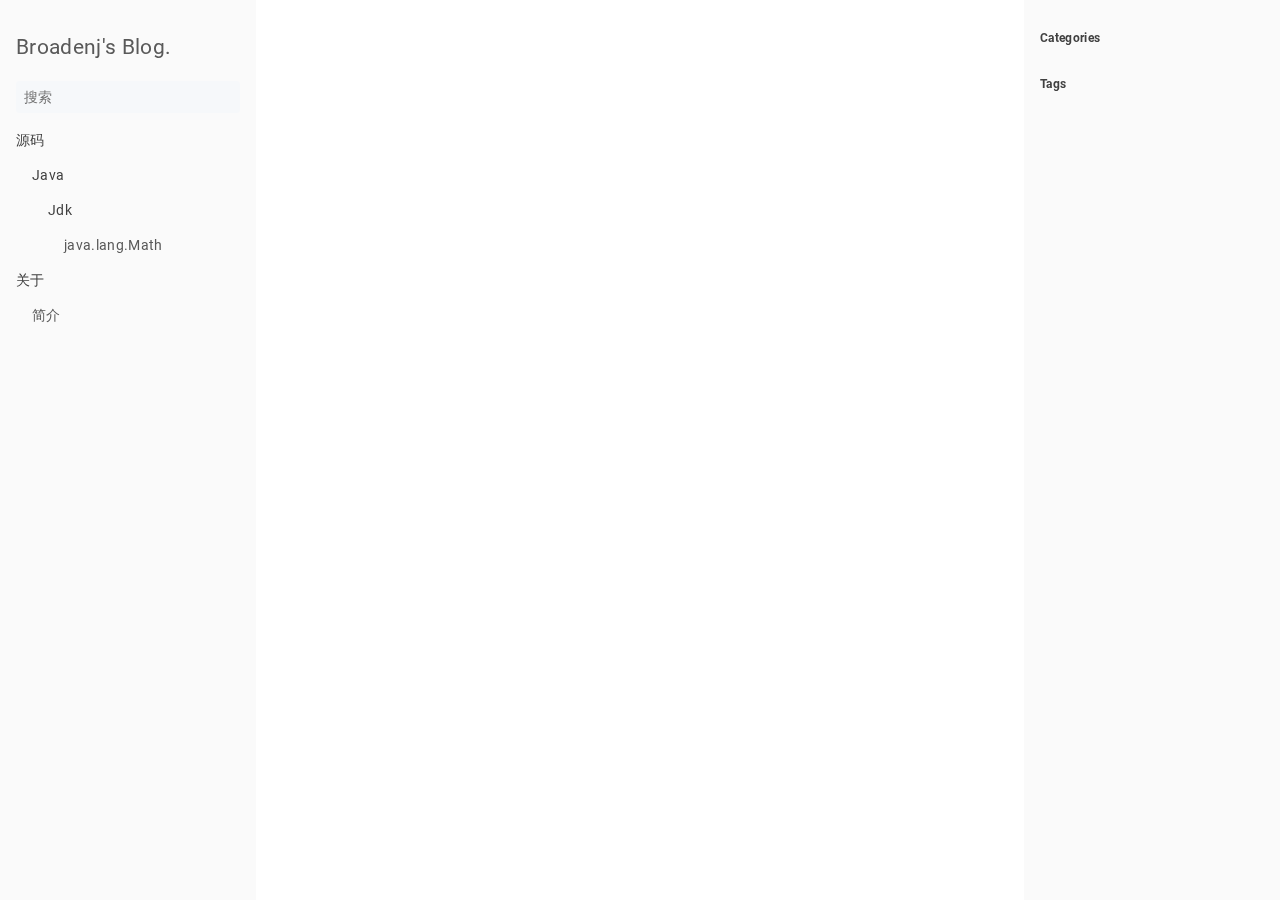
<file: categories/page/1/index.html>
<!DOCTYPE html><html><head><title>https://broadenj.github.io/categories/</title><link rel="canonical" href="https://broadenj.github.io/categories/"/><meta name="robots" content="noindex"><meta charset="utf-8" /><meta http-equiv="refresh" content="0; url=https://broadenj.github.io/categories/" /></head></html>
</file>
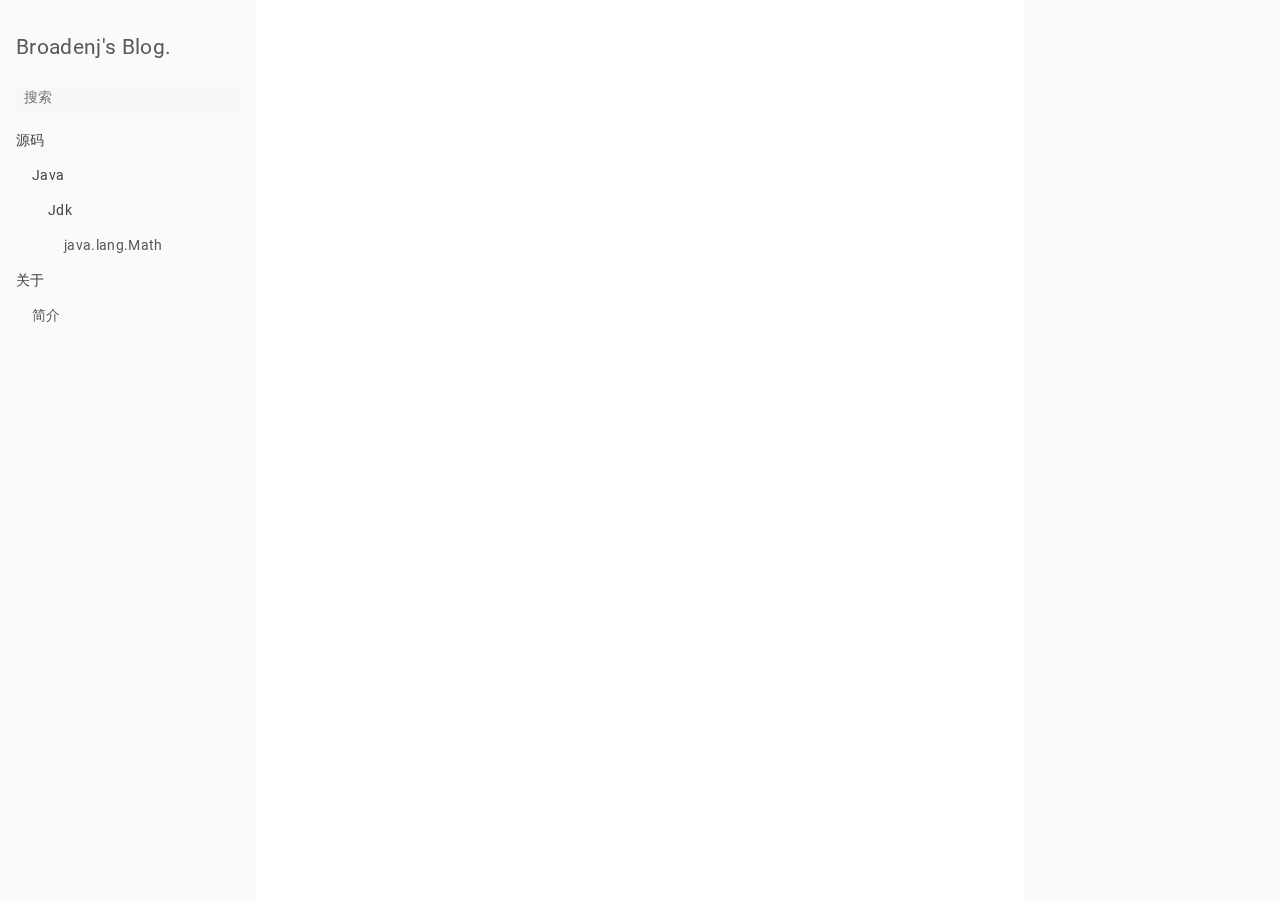
<file: src/java/jdk/index.html>
<!DOCTYPE html>
<html lang="cn" dir="ltr">
<head>
  <meta charset="UTF-8">
<meta name="viewport" content="width=device-width, initial-scale=1.0">
<meta name="description" content="">
<meta name="theme-color" content="#FFFFFF"><meta property="og:title" content="Jdk" />
<meta property="og:description" content="" />
<meta property="og:type" content="website" />
<meta property="og:url" content="https://broadenj.github.io/src/java/jdk/" />

<title>Jdk | Broadenj&#39;s Blog.</title>
<link rel="manifest" href="../../../manifest.json">
<link rel="icon" href="../../../favicon.png" type="image/x-icon">
<link rel="stylesheet" href="../../../book.min.02a000336e14669e9bd560b6c71119d0879f998fb6299820d4f9c93bbc46b116.css" integrity="sha256-AqAAM24UZp6b1WC2xxEZ0IefmY&#43;2KZgg1PnJO7xGsRY=" crossorigin="anonymous">
  <script defer src="../../../flexsearch.min.js"></script>
  <script defer src="../../../cn.search.min.11ac73bfee61e776568fea0f0f67861167bb16ba1603fa6e4a3cca381dc98852.js" integrity="sha256-Eaxzv&#43;5h53ZWj&#43;oPD2eGEWe7FroWA/puSjzKOB3JiFI=" crossorigin="anonymous"></script>
<link rel="alternate" type="application/rss+xml" href="https://broadenj.github.io/src/java/jdk/index.xml" title="Broadenj's Blog." />
<!--
Made with Book Theme
https://github.com/alex-shpak/hugo-book
-->
  
</head>
<body dir="ltr">
  <input type="checkbox" class="hidden toggle" id="menu-control" />
  <input type="checkbox" class="hidden toggle" id="toc-control" />
  <main class="container flex">
    <aside class="book-menu">
      <div class="book-menu-content">
        
  <nav>
<h2 class="book-brand">
  <a href="../../../"><span>Broadenj&#39;s Blog.</span>
  </a>
</h2>


<div class="book-search">
  <input type="text" id="book-search-input" placeholder="搜索" aria-label="搜索" maxlength="64" data-hotkeys="s/" />
  <div class="book-search-spinner hidden"></div>
  <ul id="book-search-results"></ul>
</div>











  



  
  <ul>
    
      
        <li>
          
  
  

  
    <span>源码</span>
  

          
  <ul>
    
      
        <li>
          
  
  

  
    <span>Java</span>
  

          
  <ul>
    
      
        <li>
          
  
  

  
    <span>Jdk</span>
  

          
  <ul>
    
      
        <li>
          
  
  

  
    <a href="../../../src/java/jdk/Math/" class="">java.lang.Math</a>
  

        </li>
      
    
  </ul>

        </li>
      
    
  </ul>

        </li>
      
    
  </ul>

        </li>
      
    
      
        <li>
          
  
  

  
    <span>关于</span>
  

          
  <ul>
    
      
        <li>
          
  
  

  
    <a href="../../../about/introduction/" class="">简介</a>
  

        </li>
      
    
  </ul>

        </li>
      
    
  </ul>















</nav>




  <script>(function(){var a=document.querySelector("aside .book-menu-content");addEventListener("beforeunload",function(b){localStorage.setItem("menu.scrollTop",a.scrollTop)}),a.scrollTop=localStorage.getItem("menu.scrollTop")})()</script>


 
      </div>
    </aside>

    <div class="book-page">
      <header class="book-header">
        
  <div class="flex align-center justify-between">
  <label for="menu-control">
    <img src="../../../svg/menu.svg" class="book-icon" alt="Menu" />
  </label>

  <strong>Jdk</strong>

  <label for="toc-control">
    
    <img src="../../../svg/toc.svg" class="book-icon" alt="Table of Contents" />
    
  </label>
</div>


  
  <aside class="hidden clearfix">
    
  
<nav id="TableOfContents"></nav>



  </aside>
  
 
      </header>

      
      
  <article class="markdown"></article>
 
      

      <footer class="book-footer">
        
  <div class="flex flex-wrap justify-between">





</div>

 
        









      </footer>

      
  
 

      <label for="menu-control" class="hidden book-menu-overlay"></label>
    </div>

    
    <aside class="book-toc">
      <div class="book-toc-content">
        
  
<nav id="TableOfContents"></nav>


 
      </div>
    </aside>
    
  </main>

  
</body>
</html>
</file>
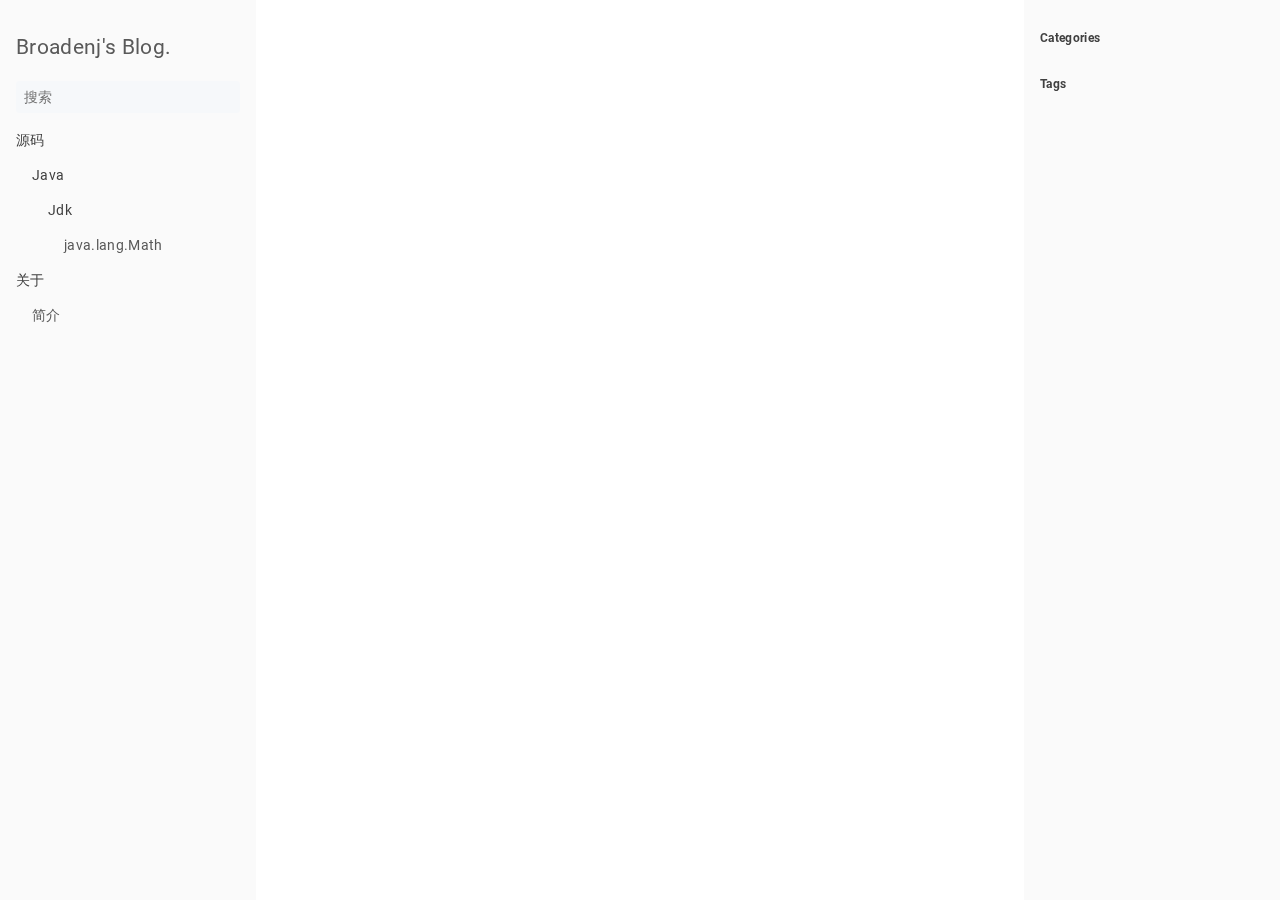
<file: tags/page/1/index.html>
<!DOCTYPE html><html><head><title>https://broadenj.github.io/tags/</title><link rel="canonical" href="https://broadenj.github.io/tags/"/><meta name="robots" content="noindex"><meta charset="utf-8" /><meta http-equiv="refresh" content="0; url=https://broadenj.github.io/tags/" /></head></html>
</file>
<file: book.min.02a000336e14669e9bd560b6c71119d0879f998fb6299820d4f9c93bbc46b116.css>
@charset "UTF-8";:root{--gray-100:#f6f8fa;--gray-200:rgba(27,31,35,0.05);--gray-500:#adb5bd;--color-link:#0366d6;--color-visited-link:#0366d6;--color-active-link:#25b864;--color-aside-link:#595959;--body-background:white;--body-font-color:#404040;--icon-filter:none;--hint-color-info:#6bf;--hint-color-warning:#fd6;--hint-color-danger:#f66}@media(prefers-color-scheme:dark){:root{--gray-100:rgba(255, 255, 255, 0.1);--gray-200:rgba(255, 255, 255, 0.2);--gray-500:rgba(255, 255, 255, 0.5);--color-link:#84b2ff;--color-visited-link:#b88dff;--body-background:#343a40;--body-font-color:#e9ecef;--icon-filter:brightness(0) invert(1);--hint-color-info:#6bf;--hint-color-warning:#fd6;--hint-color-danger:#f66}}/*!normalize.css v8.0.1 | MIT License | github.com/necolas/normalize.css*/html{line-height:1.15;-webkit-text-size-adjust:100%}body{margin:0}main{display:block}h1{font-size:2em;margin:.67em 0}hr{box-sizing:content-box;height:0;overflow:visible}pre{font-family:monospace,monospace;font-size:1em}a{background-color:transparent}abbr[title]{border-bottom:none;text-decoration:underline;text-decoration:underline dotted}b,strong{font-weight:bolder}code,kbd,samp{font-family:monospace,monospace;font-size:1em}small{font-size:80%}sub,sup{font-size:75%;line-height:0;position:relative;vertical-align:baseline}sub{bottom:-.25em}sup{top:-.5em}img{border-style:none}button,input,optgroup,select,textarea{font-family:inherit;font-size:100%;line-height:1.15;margin:0}button,input{overflow:visible}button,select{text-transform:none}button,[type=button],[type=reset],[type=submit]{-webkit-appearance:button}button::-moz-focus-inner,[type=button]::-moz-focus-inner,[type=reset]::-moz-focus-inner,[type=submit]::-moz-focus-inner{border-style:none;padding:0}button:-moz-focusring,[type=button]:-moz-focusring,[type=reset]:-moz-focusring,[type=submit]:-moz-focusring{outline:1px dotted ButtonText}fieldset{padding:.35em .75em .625em}legend{box-sizing:border-box;color:inherit;display:table;max-width:100%;padding:0;white-space:normal}progress{vertical-align:baseline}textarea{overflow:auto}[type=checkbox],[type=radio]{box-sizing:border-box;padding:0}[type=number]::-webkit-inner-spin-button,[type=number]::-webkit-outer-spin-button{height:auto}[type=search]{-webkit-appearance:textfield;outline-offset:-2px}[type=search]::-webkit-search-decoration{-webkit-appearance:none}::-webkit-file-upload-button{-webkit-appearance:button;font:inherit}details{display:block}summary{display:list-item}template{display:none}[hidden]{display:none}.flex{display:flex}.flex-auto{flex:auto}.flex-even{flex:1 1}.flex-wrap{flex-wrap:wrap}.justify-start{justify-content:flex-start}.justify-end{justify-content:flex-end}.justify-center{justify-content:center}.justify-between{justify-content:space-between}.align-center{align-items:center}.mx-auto{margin:0 auto}.text-center{text-align:center}.text-left{text-align:left}.text-right{text-align:right}.hidden{display:none}input.toggle{height:0;width:0;overflow:hidden;opacity:0;position:absolute}.clearfix::after{content:"";display:table;clear:both}html{font-size:16px;scroll-behavior:smooth;touch-action:manipulation}body{min-width:20rem;color:var(--body-font-color);background:var(--body-background);letter-spacing:.33px;font-weight:400;text-rendering:optimizeLegibility;-webkit-font-smoothing:antialiased;-moz-osx-font-smoothing:grayscale;box-sizing:border-box}body *{box-sizing:inherit}h1,h2,h3,h4,h5{font-weight:400}a{text-decoration:none;color:var(--color-link)}img{vertical-align:baseline}:focus{outline-style:auto;outline-color:currentColor;outline-color:-webkit-focus-ring-color}aside nav ul{padding:0;margin:0;list-style:none}aside nav ul li{margin:1em 0;position:relative}aside nav ul a{display:block}aside nav ul a:hover{text-decoration:underline}aside nav ul ul{padding-inline-start:1rem}ul.pagination{display:flex;justify-content:center;list-style-type:none}ul.pagination .page-item a{padding:1rem}.container{max-width:100%;margin:0 auto}.book-icon{filter:var(--icon-filter)}.book-brand{margin-top:0}.book-brand img{height:1.5em;width:auto;vertical-align:middle;margin-inline-end:.5rem}.book-menu{flex:0 0 16rem;font-size:.875rem;line-height:1.5}.book-menu .justify-between{justify-content:initial}.book-menu .book-menu-content{width:16rem;padding:2rem;background-color:#fafafa;position:fixed;top:0;bottom:0;overflow-x:hidden;overflow-y:auto}.book-menu a,.book-menu label{color:var(--color-aside-link);cursor:pointer;word-wrap:break-word}.book-menu a.active{color:var(--color-active-link)}.book-menu input{outline:none}.book-menu input.toggle+label+ul{display:none}.book-menu input.toggle:checked+label+ul{display:block}.book-menu input.toggle+label::before{width:.875rem;margin-left:-.875rem;content:"▸"}.book-menu input.toggle:checked+label::before{width:.875rem;margin-left:-.875rem;content:"▾"}body[dir=rtl] .book-menu input.toggle+label::after{content:"◂"}body[dir=rtl] .book-menu input.toggle:checked+label::after{content:"▾"}.book-section-flat{margin-bottom:2rem}.book-section-flat:not(:first-child){margin-top:2rem}.book-section-flat>a,.book-section-flat>span,.book-section-flat>label{font-weight:bolder}.book-section-flat>ul{padding-inline-start:0}.book-page{min-width:20rem;flex-grow:1;padding:2rem 1rem}.book-page article{padding:0 2rem}.book-post{margin-bottom:3rem}.book-header{display:none;margin-bottom:1rem}.book-header label{line-height:0}.book-header img.book-icon{height:1.5em;width:1.5em}.book-search{position:relative;margin:1rem 0;border-bottom:1px solid transparent}.book-search input{width:100%;padding:.5rem;border:0;border-radius:.25rem;background:var(--gray-100);color:var(--body-font-color)}.book-search input:required+.book-search-spinner{display:block}.book-search .book-search-spinner{position:absolute;top:0;margin:.5rem;margin-inline-start:calc(100% - 1.5rem);width:1rem;height:1rem;border:1px solid transparent;border-top-color:var(--body-font-color);border-radius:50%;animation:spin 1s ease infinite}@keyframes spin{100%{transform:rotate(360deg)}}.book-search small{opacity:.5}.book-toc{flex:0 0 16rem;font-size:.75rem}.book-toc .book-toc-content{width:16rem;padding:2rem 1rem;background-color:#fafafa;position:fixed;top:0;bottom:0;overflow-x:hidden;overflow-y:auto}.book-toc a{color:var(--color-aside-link)}.book-toc img{height:1em;width:1em}.book-toc nav>ul>li:first-child{margin-top:0}.book-menu-content::-webkit-scrollbar{width:2px;height:2px}.book-menu-content::-webkit-scrollbar-thumb{border-radius:2px;background:0 0}.book-menu-content:hover::-webkit-scrollbar-thumb{border-radius:2px;background:#ccc}.book-toc-content::-webkit-scrollbar{width:2px;height:2px}.book-toc-content::-webkit-scrollbar-thumb{border-radius:2px;background:0 0}.book-toc-content:hover::-webkit-scrollbar-thumb{border-radius:2px;background:#ccc}.book-footer{padding:2rem 1rem;font-size:.875rem}.book-footer img{height:1em;width:1em;margin-inline-end:.5rem}.book-comments{margin-top:1rem}.gt-container{padding:0 2rem}.book-languages{position:relative;overflow:visible;outline:none;padding:1rem;margin:0}.book-languages ul{margin:0;padding:0;list-style:none}.book-languages ul li{white-space:nowrap;cursor:pointer}.book-languages:hover .book-languages-list,.book-languages:focus .book-languages-list,.book-languages:focus-within .book-languages-list{display:block}.book-languages .book-languages-list{display:none;position:absolute;bottom:100%;left:0;padding:.5rem 0;background:var(--body-background);box-shadow:0 0 .25rem rgba(0,0,0,.1)}.book-languages .book-languages-list li img{opacity:.25}.book-languages .book-languages-list li.active img,.book-languages .book-languages-list li:hover img{opacity:initial}.book-languages .book-languages-list a{color:inherit;padding:.5rem 1rem}.book-date{padding:1rem}.book-edit{padding:1rem}.book-home{padding:1rem}.book-menu-content,.book-toc-content,.book-page,.book-header aside,.markdown{transition:.2s ease-in-out;transition-property:transform,margin,opacity,visibility;will-change:transform,margin,opacity}@media screen and (max-width:56rem){#menu-control,#toc-control{display:inline}.book-menu{visibility:hidden;margin-inline-start:-16rem;font-size:16px;z-index:1}.book-toc{display:none}.book-header{display:block}#menu-control:focus~main label[for=menu-control]{outline-style:auto;outline-color:currentColor;outline-color:-webkit-focus-ring-color}#menu-control:checked~main .book-menu{visibility:initial}#menu-control:checked~main .book-menu .book-menu-content{transform:translateX(16rem);box-shadow:0 0 .5rem rgba(0,0,0,.1)}#menu-control:checked~main .book-page{opacity:.25}#menu-control:checked~main .book-menu-overlay{display:block;position:absolute;top:0;bottom:0;left:0;right:0}#toc-control:focus~main label[for=toc-control]{outline-style:auto;outline-color:currentColor;outline-color:-webkit-focus-ring-color}#toc-control:checked~main .book-header aside{display:block}body[dir=rtl] #menu-control:checked~main .book-menu .book-menu-content{transform:translateX(-16rem)}}@media screen and (min-width:80rem){.book-page,.book-menu .book-menu-content,.book-toc .book-toc-content{padding:2rem 1rem}}@font-face{font-family:roboto;font-style:normal;font-weight:400;font-display:swap;src:local(""),url(fonts/roboto-v27-latin-regular.woff2)format("woff2"),url(fonts/roboto-v27-latin-regular.woff)format("woff")}@font-face{font-family:roboto;font-style:normal;font-weight:700;font-display:swap;src:local(""),url(fonts/roboto-v27-latin-700.woff2)format("woff2"),url(fonts/roboto-v27-latin-700.woff)format("woff")}@font-face{font-family:roboto mono;font-style:normal;font-weight:400;font-display:swap;src:local(""),url(fonts/roboto-mono-v13-latin-regular.woff2)format("woff2"),url(fonts/roboto-mono-v13-latin-regular.woff)format("woff")}body{font-family:chinese quote,segoe ui,roboto,pingfang sc,hiragino sans gb,microsoft yahei,helvetica neue,Helvetica,Arial,sans-serif}code{font-family:source code pro,Consolas,Courier,roboto mono,monospace}@media print{.book-menu,.book-footer,.book-toc{display:none}.book-header,.book-header aside{display:block}main{display:block!important}}.markdown{line-height:1.6}.markdown>:first-child{margin-top:0}.markdown h1,.markdown h2,.markdown h3,.markdown h4,.markdown h5,.markdown h6{font-weight:600;line-height:1.25;margin-top:2em;margin-bottom:1em}.markdown h1 a.anchor,.markdown h2 a.anchor,.markdown h3 a.anchor,.markdown h4 a.anchor,.markdown h5 a.anchor,.markdown h6 a.anchor{display:inline-block;opacity:0;width:1em;font-size:1em;margin-left:-1em;vertical-align:baseline;text-decoration:none}.markdown h1:hover a.anchor,.markdown h1 a.anchor:focus,.markdown h2:hover a.anchor,.markdown h2 a.anchor:focus,.markdown h3:hover a.anchor,.markdown h3 a.anchor:focus,.markdown h4:hover a.anchor,.markdown h4 a.anchor:focus,.markdown h5:hover a.anchor,.markdown h5 a.anchor:focus,.markdown h6:hover a.anchor,.markdown h6 a.anchor:focus{opacity:initial}.markdown h2{font-size:1.5em;border-bottom:1px solid #ebedef;padding-bottom:.3em}.markdown h3{font-size:1.25em}.markdown h4{font-size:1em}.markdown h5{font-size:.875em}.markdown h6{font-size:.75em}.markdown b,.markdown optgroup,.markdown strong{font-weight:bolder}.markdown a{text-decoration:none}.markdown a:hover{text-decoration:underline}.markdown a:visited{color:var(--color-visited-link)}.markdown img{max-width:100%}.markdown code{padding:0 .25rem;background:var(--gray-200);font-size:.875em}.markdown pre{overflow-x:auto;margin:0;border-radius:.25rem;outline:none}.markdown pre code{padding:0;background-color:var(--gray-100)}.markdown blockquote{margin:1rem 0;padding:.5rem 1rem .5rem .75rem;border-inline-start:.25rem solid var(--gray-200);border-radius:.25rem}.markdown blockquote :first-child{margin-top:0}.markdown blockquote :last-child{margin-bottom:0}.markdown table{overflow:auto;display:block;border-spacing:0;border-collapse:collapse;margin-top:1rem;margin-bottom:1rem}.markdown table tr th,.markdown table tr td{padding:.5rem 1rem;border:1px solid var(--gray-200)}.markdown table tr:nth-child(2n){background:var(--gray-100)}.markdown hr{height:1px;border:none;background:var(--gray-200)}.markdown ul,.markdown ol{padding-inline-start:2rem}.markdown dl dt{font-weight:bolder;margin-top:1rem}.markdown dl dd{margin-inline-start:0;margin-bottom:1rem}.markdown .highlight table tr td:nth-child(1) pre{margin:0;padding-inline-end:0}.markdown .highlight table tr td:nth-child(2) pre{margin:0;padding-inline-start:0}.markdown details{padding:1rem;border:1px solid var(--gray-200);border-radius:.25rem}.markdown details summary{line-height:1;padding:1rem;margin:-1rem;cursor:pointer}.markdown details[open] summary{margin-bottom:0}.markdown figure{margin:1rem 0}.markdown figure figcaption p{margin-top:0}.markdown-inner>:first-child{margin-top:0}.markdown-inner>:last-child{margin-bottom:0}.markdown .book-expand{margin-top:1rem;margin-bottom:1rem;border:1px solid var(--gray-200);border-radius:.25rem;overflow:hidden}.markdown .book-expand .book-expand-head{background:var(--gray-100);padding:.5rem 1rem;cursor:pointer}.markdown .book-expand .book-expand-content{display:none;padding:1rem}.markdown .book-expand input[type=checkbox]:checked+.book-expand-content{display:block}.markdown .book-tabs{margin-top:1rem;margin-bottom:1rem;border:1px solid var(--gray-200);border-radius:.25rem;overflow:hidden;display:flex;flex-wrap:wrap}.markdown .book-tabs label{display:inline-block;padding:.5rem 1rem;border-bottom:1px transparent;cursor:pointer}.markdown .book-tabs .book-tabs-content{order:999;width:100%;border-top:1px solid var(--gray-100);padding:1rem;display:none}.markdown .book-tabs input[type=radio]:checked+label{border-bottom:1px solid var(--color-link)}.markdown .book-tabs input[type=radio]:checked+label+.book-tabs-content{display:block}.markdown .book-tabs input[type=radio]:focus+label{outline-style:auto;outline-color:currentColor;outline-color:-webkit-focus-ring-color}.markdown .book-columns{margin-left:-1rem;margin-right:-1rem}.markdown .book-columns>div{margin:1rem 0;min-width:10rem;padding:0 1rem}.markdown a.book-btn{display:inline-block;font-size:.875rem;color:var(--color-link);line-height:2rem;padding:0 1rem;border:1px solid var(--color-link);border-radius:.25rem;cursor:pointer}.markdown a.book-btn:hover{text-decoration:none}.markdown .book-hint.info{border-color:#6bf;background-color:rgba(102,187,255,.1)}.markdown .book-hint.warning{border-color:#fd6;background-color:rgba(255,221,102,.1)}.markdown .book-hint.danger{border-color:#f66;background-color:rgba(255,102,102,.1)}
</file>
